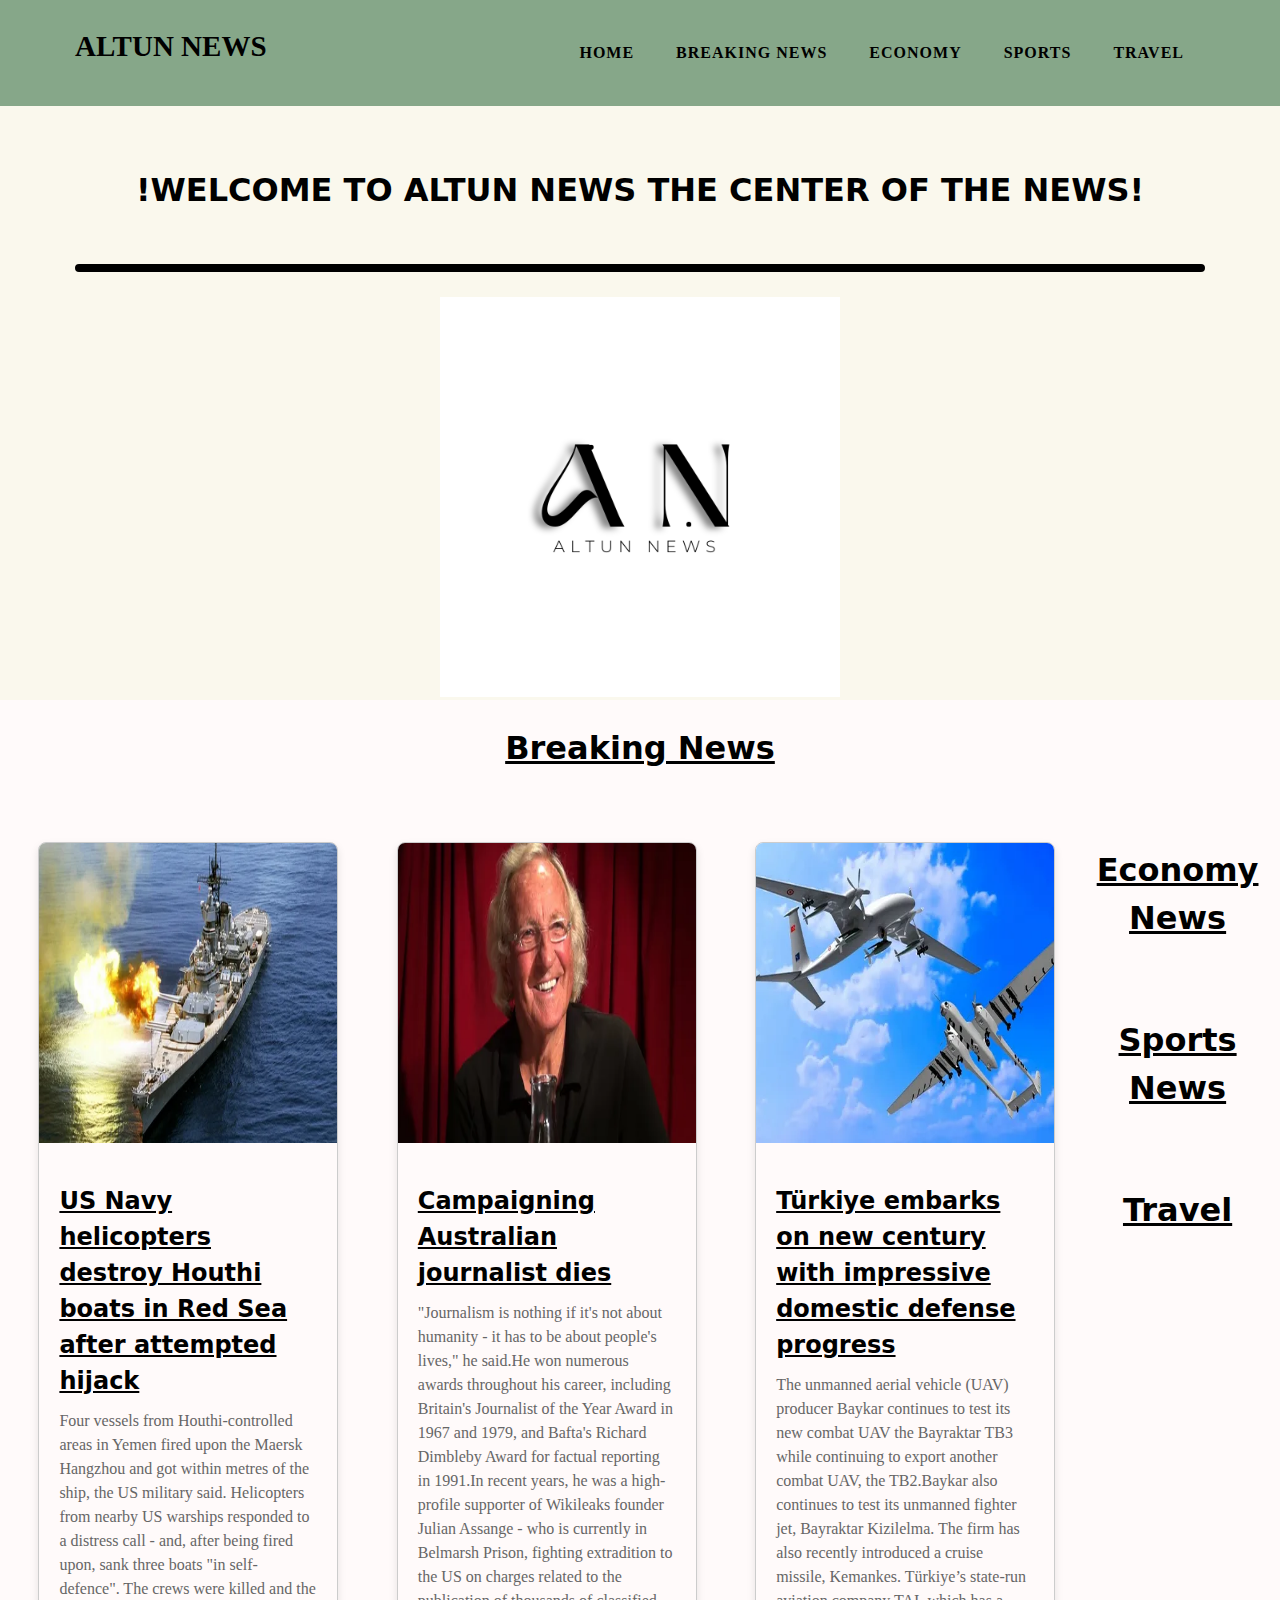
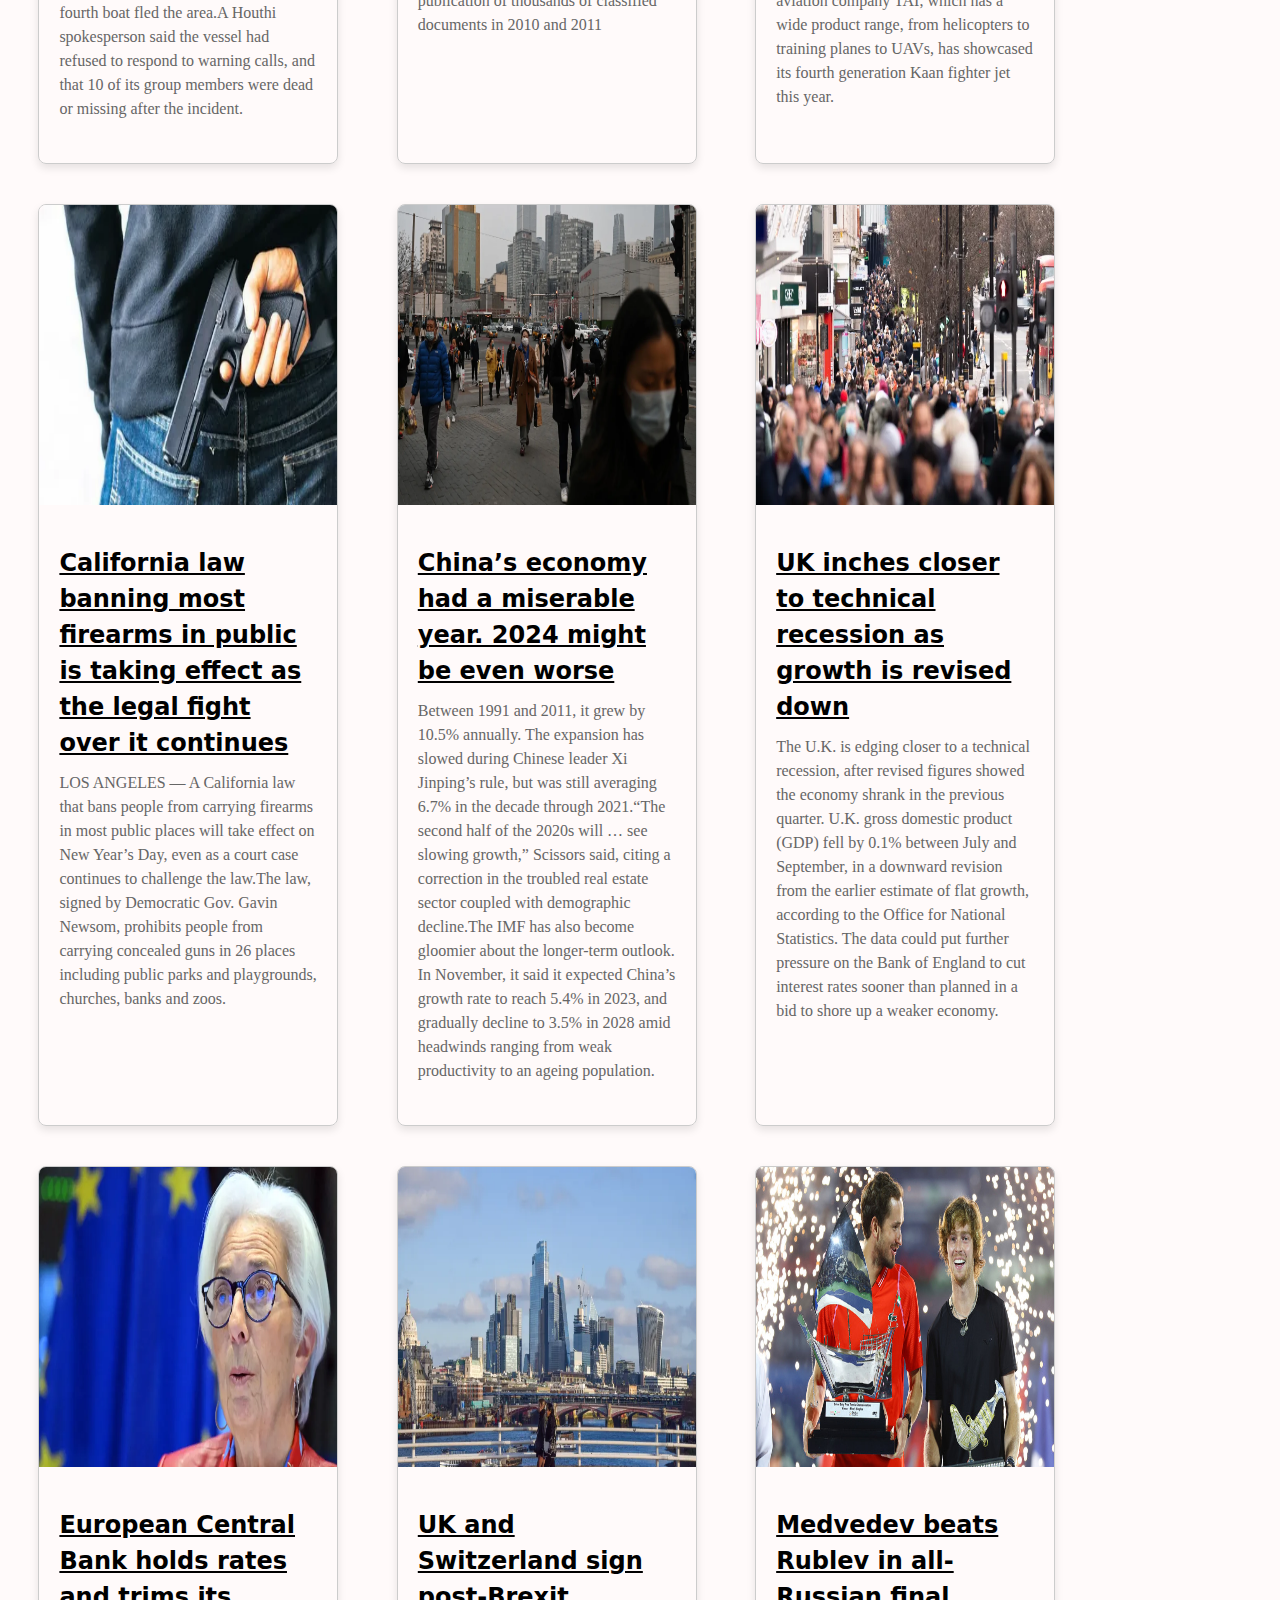
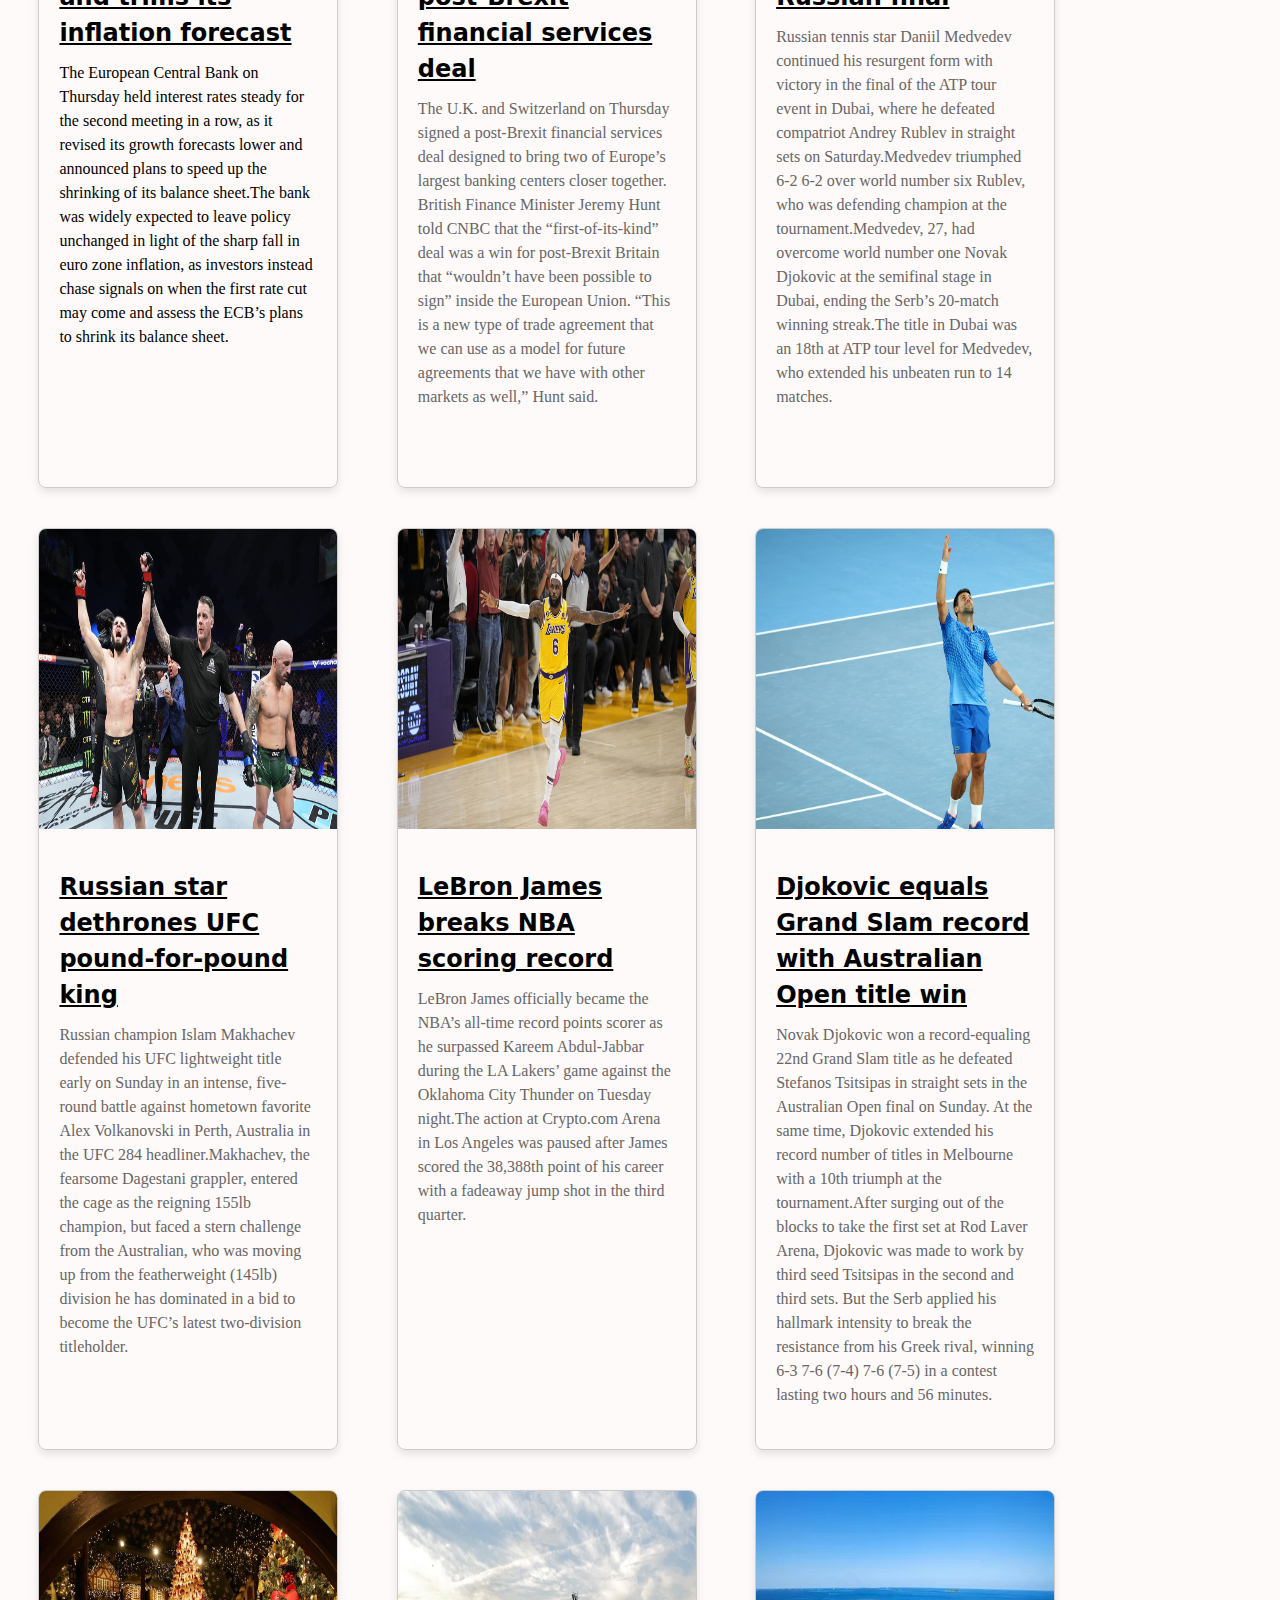
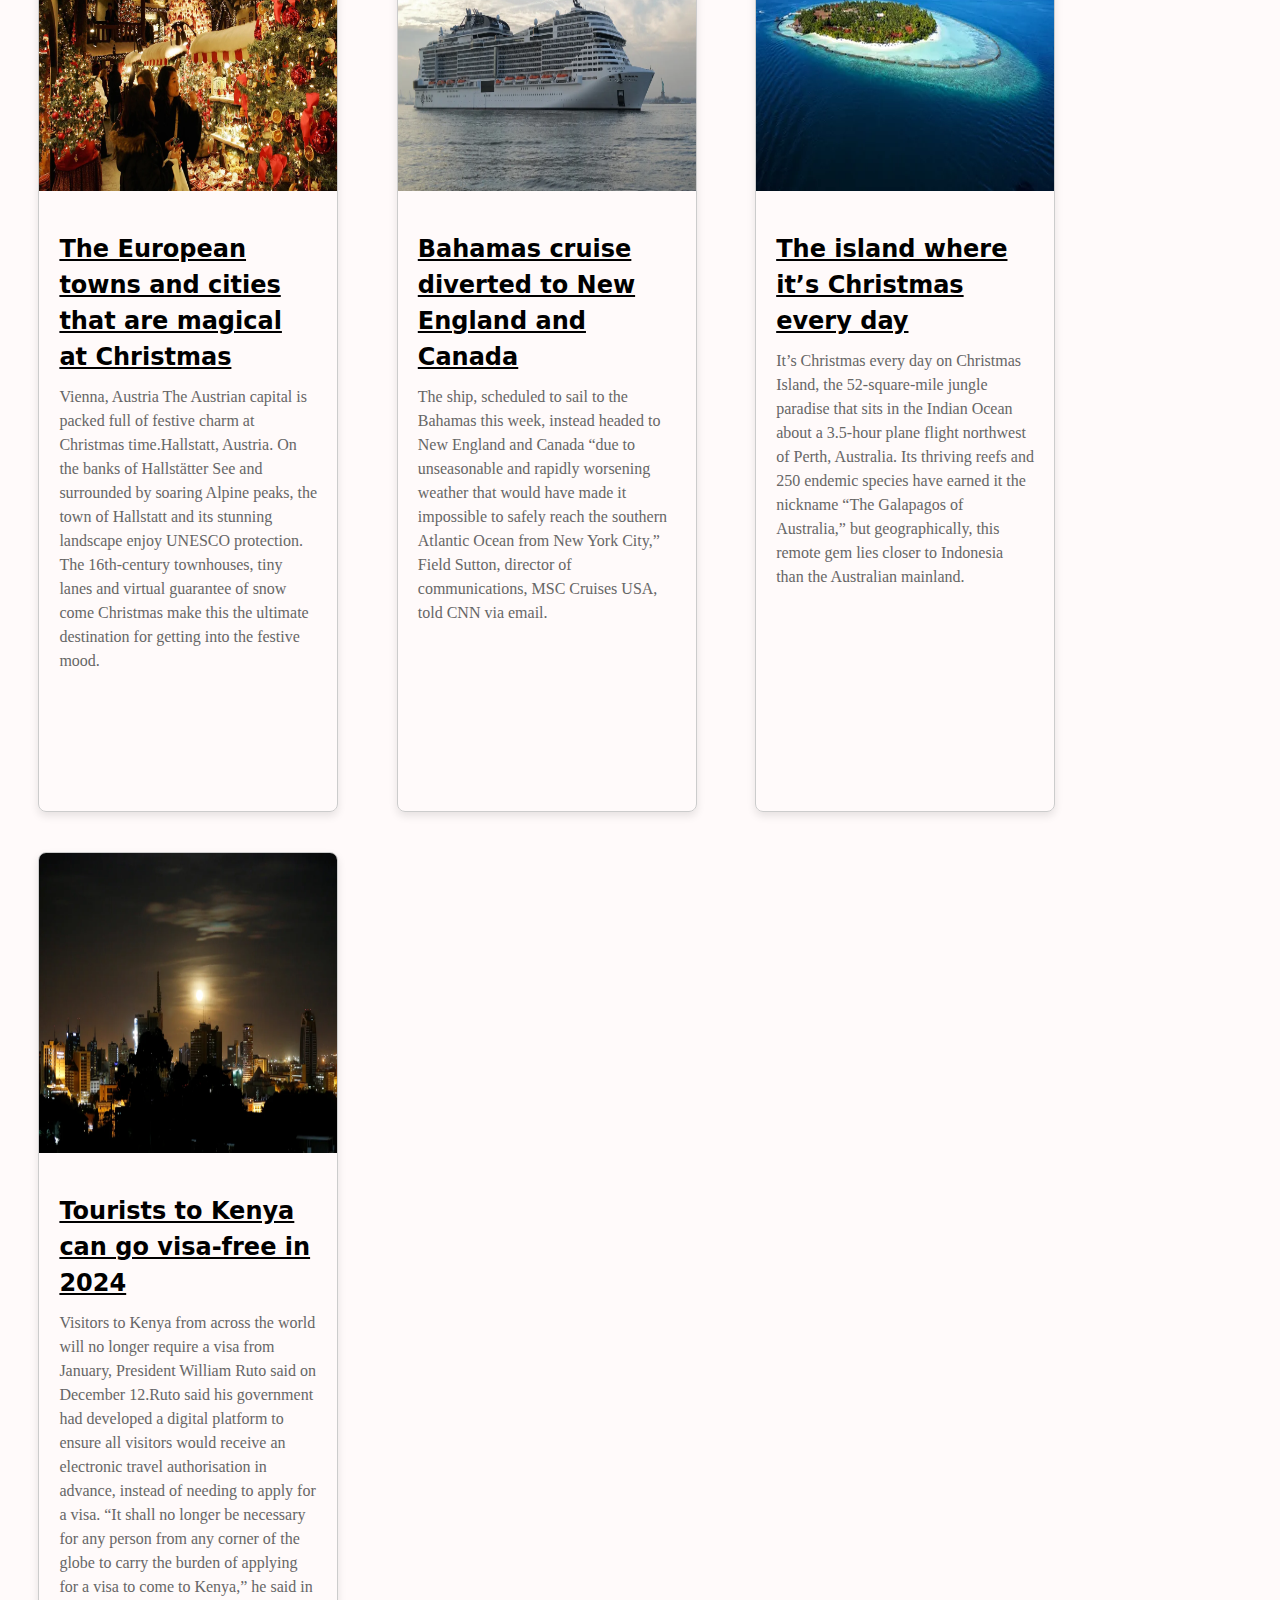
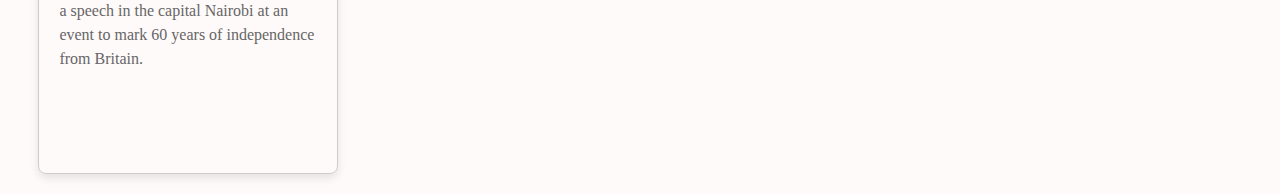
<file: Web Site/index.html>
<!DOCTYPE html>
<html lang="en">

<head>
  <meta charset="UTF-8">
  <meta name="viewport" content="width=device-width, initial-scale=1.0">
  <title>ALTUN NEWS</title>
  <link rel="stylesheet" href="style.css">
</head>

<body>
  <nav>
    <div class="container clearfix">
      <div id="logo-box">
        <a href="/" class="logo text-uppercase">
          Altun News
        </a>
      </div>

      <div id="nav-links">
        <ul>
          <li class="nav-item text-uppercase">
            <a href="./index.html" class="nav-link" >
              Home
            </a>
          </li>

          <li class="nav-item text-uppercase">
            <a href="./breaking.html" class="nav-link">
              Breaking News
            </a>
          </li>


          <li class="nav-item text-uppercase">
            <a href="./economy.html" class="nav-link">
              Economy
            </a>
          </li>

          <li class="nav-item text-uppercase">
            <a href="./sports.html" class="nav-link">
              Sports
            </a>
          </li>

          <li class="nav-item text-uppercase">
            <a href="./travel.html" class="nav-link">
              Travel
            </a>
          </li>

        </ul>

      </div>
    </div>
  </nav>

  <header>
    <div class="container">
      <h1 class="" text-uppercase>!WELCOME TO ALTUN NEWS THE CENTER OF THE NEWS!</h1>
      <hr class="star-light">
      <img id="img-one" src="images/Logo.png" class="img-card">


    </div>
  </header>

  <br>
  <h1 style="text-align: center; text-decoration: underline;">Breaking News</h1>
  <div class="card">
    <img src="images/breakin_news1.webp" alt="Resim" class="card-image">
    <div class="card-content">
      <h3 style="color: black; text-decoration: underline;">US Navy helicopters destroy Houthi boats in Red Sea after attempted hijack</h3>
      <p>
        Four vessels from Houthi-controlled areas in Yemen fired upon the Maersk Hangzhou and got within metres of the
        ship, the US military said.
        Helicopters from nearby US warships responded to a distress call - and, after being fired upon, sank three boats
        "in self-defence".
        The crews were killed and the fourth boat fled the area.A Houthi spokesperson said the vessel had refused to
        respond to warning calls, and that 10 of its group members were dead or missing after the incident.

      </p>
      

    </div>
  </div>

  <div class="card">
    <img src="images/breaking_news2.webp" alt="Resim" class="card-image">
    <div class="card-content">
      <h3 style="color: black; text-decoration: underline;">Campaigning Australian journalist dies</h3>
      <p>"Journalism is nothing if it's not about humanity - it has to be about people's lives," he said.He won numerous
        awards throughout his career, including Britain's Journalist of the Year Award in 1967 and 1979,
        and Bafta's Richard Dimbleby Award for factual reporting in 1991.In recent years, he was a high-profile
        supporter of Wikileaks founder Julian Assange - who is currently in
        Belmarsh Prison, fighting extradition to the US on charges related to the publication of thousands of classified
        documents in 2010 and 2011
      </p>

    </div>
  </div>
  <div class="card">
    <img src="images/breaking_news3.webp" alt="Resim" class="card-image">
    <div class="card-content">
      <h3 style="color: black; text-decoration: underline;">Türkiye embarks on new century with impressive domestic
        defense progress</h3>
      <p>The unmanned aerial vehicle (UAV) producer Baykar continues to test its new combat UAV the Bayraktar TB3 while
        continuing to export another combat UAV, the TB2.Baykar also continues to test its unmanned fighter jet,
        Bayraktar Kizilelma. The firm has also recently introduced a cruise missile, Kemankes.
        Türkiye’s state-run aviation company TAI, which has a wide product range, from helicopters to training planes to
        UAVs, has showcased its fourth generation Kaan fighter jet this year.
      </p>

    </div>
  </div>
  <div class="card">
    <img src="images/breaking_news4.webp" alt="Resim" class="card-image">
    <div class="card-content">
      <h3 style="color: black; text-decoration: underline;">California law banning most firearms in public is taking
        effect as the legal fight over it continues</h3>
      <p>LOS ANGELES — A California law that bans people from carrying firearms in most public places will take effect
        on New Year’s Day, even as a court case continues to challenge the law.The law, signed by Democratic Gov. Gavin
        Newsom, prohibits people from carrying concealed guns in 26 places including public parks and playgrounds,
        churches, banks and zoos.
      </p>

    </div>
  </div>


  <br>
  <h1 style="text-align: center; text-decoration: underline;">Economy News</h1>
  <div class="card">
    <img src="images/economy_news1.webp" alt="Resim" class="card-image">
    <div class="card-content">
      <h3 style="color: black; text-decoration: underline;">China’s economy had a miserable year. 2024 might be even
        worse</h3>
      <p> Between 1991 and 2011, it grew by 10.5% annually. The expansion has slowed during Chinese leader Xi
        Jinping’s rule, but was still averaging 6.7% in the decade through 2021.“The second half of the 2020s will … see
        slowing growth,” Scissors said, citing a correction in the troubled real estate sector coupled with demographic
        decline.The IMF has also become gloomier about the longer-term outlook. In November, it said it expected China’s
        growth
        rate to reach 5.4% in 2023, and gradually decline to 3.5% in 2028 amid headwinds ranging from weak productivity
        to an ageing population.</p>

    </div>
  </div>

  <div class="card">
    <img src="images/economy_news2.webp" alt="Resim" class="card-image">
    <div class="card-content">
      <h3 style="color: black; text-decoration: underline;">UK inches closer to technical recession as growth is revised
        down</h3>
      <p>The U.K. is edging closer to a technical recession, after revised figures showed the economy shrank in the
        previous quarter.
        U.K. gross domestic product (GDP) fell by 0.1% between July and September, in a downward revision from the
        earlier estimate of flat growth, according to the Office for National Statistics.
        The data could put further pressure on the Bank of England to cut interest rates sooner than planned in a bid to
        shore up a weaker economy.</p>


    </div>
  </div>
  <div class="card">
    <img src="images/economy_news3.webp" alt="Resim" class="card-image">
    <div class="card-content">
      <h3 style="color: black; text-decoration: underline;">European Central Bank holds rates and trims its inflation
        forecast</h3>
      The European Central Bank on Thursday held interest rates
      steady for the second meeting in a row, as it revised its growth forecasts lower and announced plans to speed up
      the shrinking of its balance sheet.The bank was widely expected to leave policy unchanged in light of the sharp
      fall in euro zone inflation, as
      investors instead chase signals on when the first rate cut may come and assess the ECB’s plans to shrink its
      balance sheet.
      </p>


    </div>
  </div>
  <div class="card">
    <img src="images/economy_news4.webp" alt="Resim" class="card-image">
    <div class="card-content">
      <h3 style="color: black; text-decoration: underline;">UK and Switzerland sign post-Brexit financial services deal
      </h3>
      <p>The U.K. and Switzerland on Thursday signed a post-Brexit financial services deal designed to bring two of
        Europe’s largest banking centers closer together.
        British Finance Minister Jeremy Hunt told CNBC that the “first-of-its-kind” deal was a win for post-Brexit
        Britain that “wouldn’t have been possible to sign” inside the European Union.
        “This is a new type of trade agreement that we can use as a model for future agreements that we have with other
        markets as well,” Hunt said.
      </p>


    </div>
  </div>

  <br>
  <h1 style="text-align: center; text-decoration: underline;">Sports News</h1>
  <div class="card">
    <img src="images/sports_news1.jpg" alt="Resim" class="card-image">
    <div class="card-content">
      <h3 style="color: black; text-decoration: underline;">Medvedev beats Rublev in all-Russian final</h3>
      <p>Russian tennis star Daniil Medvedev continued his resurgent form with victory in the final of the ATP tour
        event in Dubai, where he defeated compatriot Andrey Rublev in straight sets on Saturday.Medvedev triumphed 6-2
        6-2 over world number six Rublev, who was defending champion at the tournament.Medvedev, 27, had overcome world
        number one Novak Djokovic at the semifinal stage in Dubai, ending the Serb’s
        20-match winning streak.The title in Dubai was an 18th at ATP tour level for Medvedev, who extended his unbeaten
        run to 14 matches.
      </p>


    </div>
  </div>


  <div class="card">
    <img src="images/sports_news2.jpg" alt="Resim" class="card-image">
    <div class="card-content">
      <h3 style="color: black; text-decoration: underline;">Russian star dethrones UFC pound-for-pound king</h3>
      <p>Russian champion Islam Makhachev defended his UFC lightweight title early on Sunday in an intense, five-round
        battle against hometown favorite Alex Volkanovski in Perth, Australia in the UFC 284 headliner.Makhachev, the
        fearsome Dagestani grappler, entered the cage as the reigning 155lb champion, but faced a stern challenge from
        the Australian, who was moving up from the featherweight (145lb) division he has dominated in a bid to become
        the UFC’s latest two-division titleholder.</p>


    </div>
  </div>
  <div class="card">
    <img src="images/sports_news3.jpg" alt="Resim" class="card-image">
    <div class="card-content">
      <h3 style="color: black; text-decoration: underline;">LeBron James breaks NBA scoring record</h3>
      <p>LeBron James officially became the NBA’s all-time record points scorer as he surpassed Kareem Abdul-Jabbar
        during the LA Lakers’ game against the Oklahoma City Thunder on Tuesday night.The action at Crypto.com Arena in
        Los Angeles was paused after James scored the 38,388th point of his career
        with a fadeaway jump shot in the third quarter.</p>


    </div>
  </div>

  <div class="card">
    <img src="images/sport_news4.jpg" style="width: 147%;" alt="Resim" class="card-image">
    <div class="card-content">
      <h3 style="color: black; text-decoration: underline;">Djokovic equals Grand Slam record with Australian Open title
        win</h3>
      <p>Novak Djokovic won a record-equaling 22nd Grand Slam title as he defeated Stefanos Tsitsipas in straight sets
        in the Australian Open final on Sunday. At the same time, Djokovic extended his record number of titles in
        Melbourne with a 10th triumph at the tournament.After surging out of the blocks to take the first set at Rod
        Laver Arena, Djokovic was made to work by third seed Tsitsipas in the second and third sets. But the Serb
        applied his hallmark intensity to break the resistance from his Greek rival, winning 6-3 7-6 (7-4) 7-6 (7-5) in
        a contest lasting two hours and 56 minutes.</p>


    </div>
  </div>

  <br>
  <h1 style="text-align: center; text-decoration: underline;">Travel</h1>
  <div class="card">
    <img src="images/travel_news1.webp" alt="Resim" class="card-image">
    <div class="card-content">
      <h3 style="color: black; text-decoration: underline;">The European towns and cities that are magical at Christmas
      </h3>
      <p>Vienna, Austria
        The Austrian capital is packed full of festive charm at Christmas time.Hallstatt, Austria.
        On the banks of Hallstätter See and surrounded by soaring Alpine peaks, the town of Hallstatt and its stunning
        landscape enjoy UNESCO protection.
        The 16th-century townhouses, tiny lanes and virtual guarantee of snow come Christmas make this the ultimate
        destination for getting into the festive mood.
    </div>
  </div>

  <div class="card">
    <img src="images/travel_news2.webp" alt=" Resim" class="card-image">
    <div class="card-content">
      <h3 style="color: black; text-decoration: underline;">Bahamas cruise diverted to New England and Canada</h3>
      <p>The ship, scheduled to sail to the Bahamas this week, instead headed to New England and Canada “due to
        unseasonable and rapidly worsening weather that would have made it impossible to safely reach the southern
        Atlantic Ocean from New York City,” Field Sutton, director of communications, MSC Cruises USA, told CNN via
        email.
      </p>


    </div>
  </div>
  <div class="card">
    <img src="images/tarvel_news3.webp" alt="Resim" class="card-image">
    <div class="card-content">
      <h3 style="color: black; text-decoration: underline;">The island where it’s Christmas every day</h3>
      <p>
        It’s Christmas every day on Christmas Island, the 52-square-mile jungle paradise that sits in the Indian Ocean
        about a 3.5-hour plane flight northwest of Perth, Australia. Its thriving reefs and 250 endemic species have
        earned it the nickname “The Galapagos of Australia,” but geographically, this remote gem lies closer to
        Indonesia than the Australian mainland.
      </p>


    </div>
  </div>
  <div class="card">
    <img src="images/travel_news4.webp" alt="Resim" class="card-image">
    <div class="card-content">
      <h3 style="color: black; text-decoration: underline;">Tourists to Kenya can go visa-free in 2024</h3>
      <p>Visitors to Kenya from across the world will no longer require a visa from January, President William Ruto said
        on December 12.Ruto said his government had developed a digital platform to ensure all visitors would receive an
        electronic travel authorisation in advance, instead of needing to apply for a visa.
        “It shall no longer be necessary for any person from any corner of the globe to carry the burden of applying for
        a visa to come to Kenya,” he said in a speech in the capital Nairobi at an event to mark 60 years of
        independence from Britain.</p>


    </div>
  </div>
  
</body>

</html>
</file>
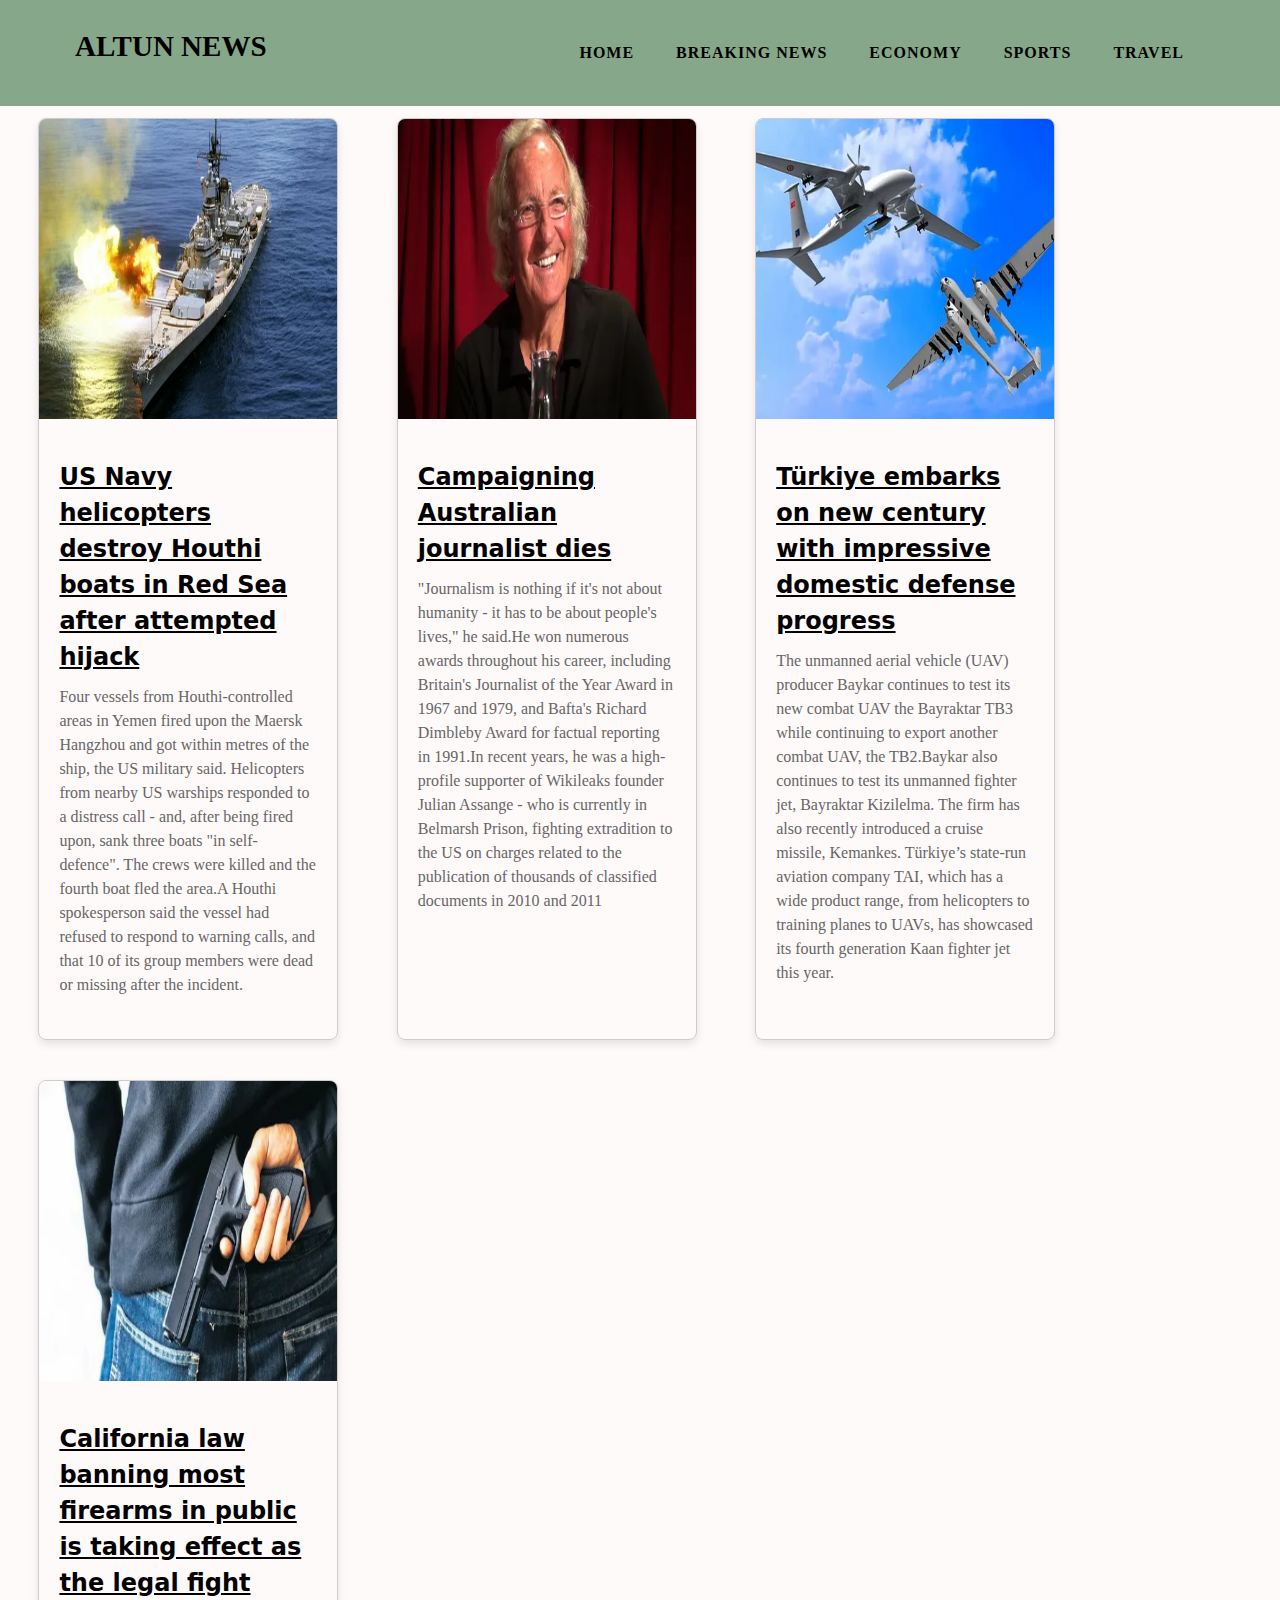
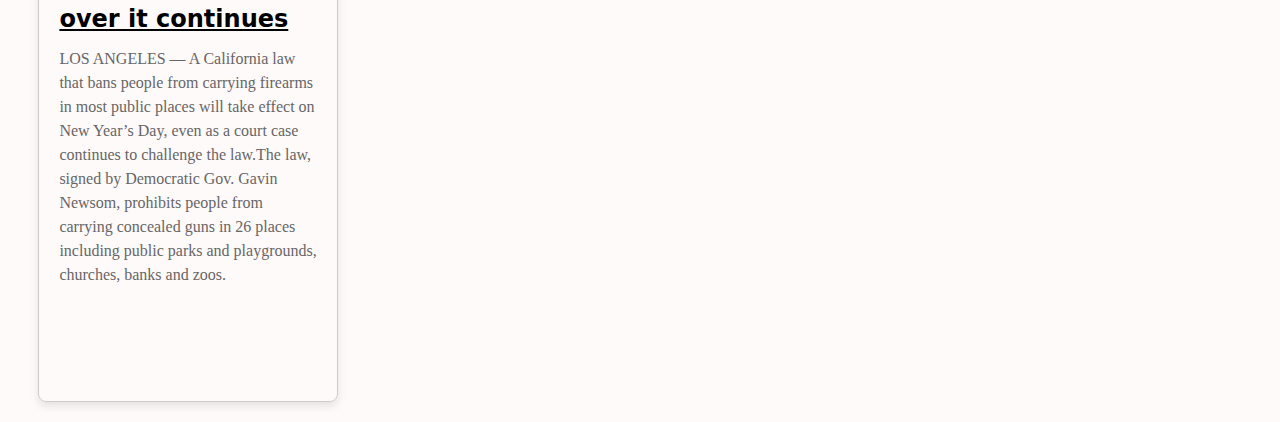
<file: Web Site/breaking.html>
<!DOCTYPE html>
<html lang="en">
<head>
    <meta charset="UTF-8">
    <meta name="viewport" content="width=device-width, initial-scale=1.0">
    <title>ALTUN NEWS</title>
    <link rel="stylesheet" href="./style.css">
</head>
<body>
    <nav>
        <div class="container clearfix">
          <div id="logo-box">
            <a href="/" class="logo text-uppercase">
              Altun News
            </a>
          </div>
    
          <div id="nav-links">
            <ul>
              <li class="nav-item text-uppercase">
                <a href="./index.html" class="nav-link" >
                  Home
                </a>
              </li>
    
              <li class="nav-item text-uppercase">
                <a href="./breaking.html" class="nav-link">
                  Breaking News
                </a>
              </li>
    
    
              <li class="nav-item text-uppercase">
                <a href="./economy.html" class="nav-link">
                  Economy
                </a>
              </li>
    
              <li class="nav-item text-uppercase">
                <a href="./sports.html" class="nav-link">
                  Sports
                </a>
              </li>
    
              <li class="nav-item text-uppercase">
                <a href="./travel.html" class="nav-link">
                  Travel
                </a>
              </li>
    
            </ul>
    
          </div>
        </div>
      </nav>
    
    <div class="breaking">
        <h1  class="breaking" style="text-align: center; text-decoration: underline;">Breaking News</h1>
        <a  name="breaking" href=""></a>
        <div class="card">
          <img src="images/breakin_news1.webp" alt="Resim" class="card-image">
          <div class="card-content">
            <h3 style="color: black; text-decoration: underline;">US Navy helicopters destroy Houthi boats in Red Sea after attempted hijack</h3>
            <p>
              Four vessels from Houthi-controlled areas in Yemen fired upon the Maersk Hangzhou and got within metres of the
              ship, the US military said.
              Helicopters from nearby US warships responded to a distress call - and, after being fired upon, sank three boats
              "in self-defence".
              The crews were killed and the fourth boat fled the area.A Houthi spokesperson said the vessel had refused to
              respond to warning calls, and that 10 of its group members were dead or missing after the incident.
      
            </p>
            
      
          </div>
        </div>
      
        <div class="card">
          <img src="images/breaking_news2.webp" alt="Resim" class="card-image">
          <div class="card-content">
            <h3 style="color: black; text-decoration: underline;">Campaigning Australian journalist dies</h3>
            <p>"Journalism is nothing if it's not about humanity - it has to be about people's lives," he said.He won numerous
              awards throughout his career, including Britain's Journalist of the Year Award in 1967 and 1979,
              and Bafta's Richard Dimbleby Award for factual reporting in 1991.In recent years, he was a high-profile
              supporter of Wikileaks founder Julian Assange - who is currently in
              Belmarsh Prison, fighting extradition to the US on charges related to the publication of thousands of classified
              documents in 2010 and 2011
            </p>
      
          </div>
        </div>
        <div class="card">
          <img src="images/breaking_news3.webp" alt="Resim" class="card-image">
          <div class="card-content">
            <h3 style="color: black; text-decoration: underline;">Türkiye embarks on new century with impressive domestic
              defense progress</h3>
            <p>The unmanned aerial vehicle (UAV) producer Baykar continues to test its new combat UAV the Bayraktar TB3 while
              continuing to export another combat UAV, the TB2.Baykar also continues to test its unmanned fighter jet,
              Bayraktar Kizilelma. The firm has also recently introduced a cruise missile, Kemankes.
              Türkiye’s state-run aviation company TAI, which has a wide product range, from helicopters to training planes to
              UAVs, has showcased its fourth generation Kaan fighter jet this year.
            </p>
      
          </div>
        </div>
        <div class="card">
          <img src="images/breaking_news4.webp" alt="Resim" class="card-image">
          <div class="card-content">
            <h3 style="color: black; text-decoration: underline;">California law banning most firearms in public is taking
              effect as the legal fight over it continues</h3>
            <p>LOS ANGELES — A California law that bans people from carrying firearms in most public places will take effect
              on New Year’s Day, even as a court case continues to challenge the law.The law, signed by Democratic Gov. Gavin
              Newsom, prohibits people from carrying concealed guns in 26 places including public parks and playgrounds,
              churches, banks and zoos.
            </p>
      
          </div>
        </div>
      </div>
</body>
</html>
</file>
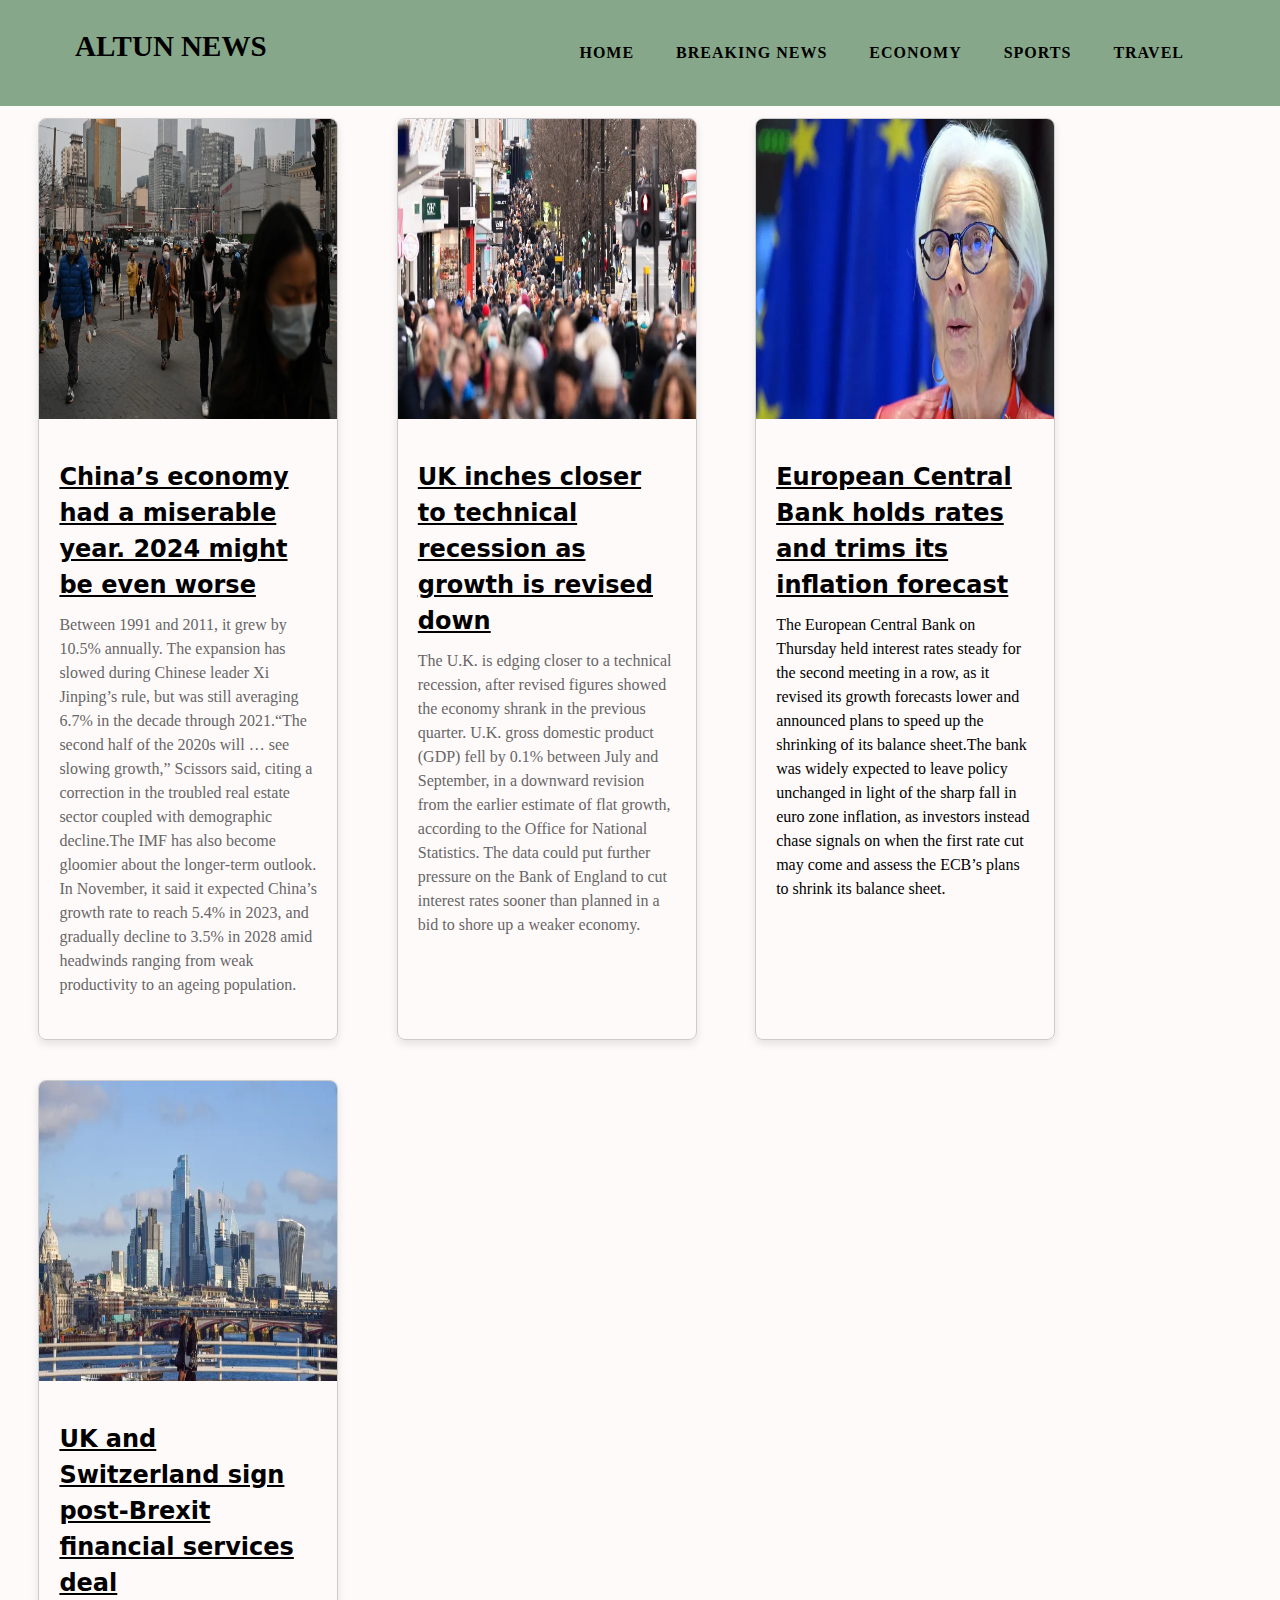
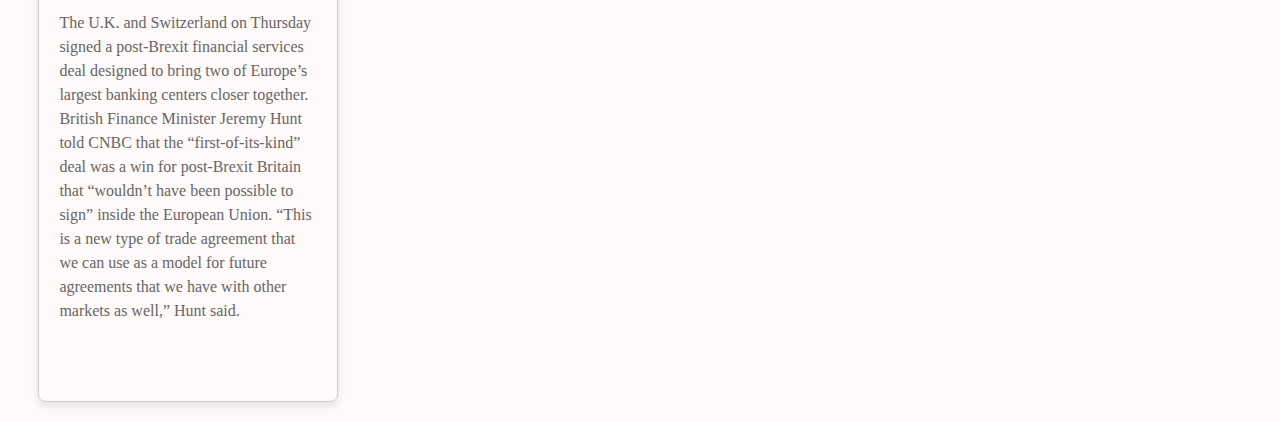
<file: Web Site/economy.html>
<!DOCTYPE html>
<html lang="en">
<head>
    <meta charset="UTF-8">
    <meta name="viewport" content="width=device-width, initial-scale=1.0">
    <title>ALTUN NEWS</title>
    <link rel="stylesheet" href="style.css">
</head>
<body>
    <nav>
        <div class="container clearfix">
          <div id="logo-box">
            <a href="/" class="logo text-uppercase">
              Altun News
            </a>
          </div>
    
          <div id="nav-links">
            <ul>
              <li class="nav-item text-uppercase">
                <a href="./index.html" class="nav-link" >
                  Home
                </a>
              </li>
    
              <li class="nav-item text-uppercase">
                <a href="./breaking.html" class="nav-link">
                  Breaking News
                </a>
              </li>
    
    
              <li class="nav-item text-uppercase">
                <a href="./economy.html" class="nav-link">
                  Economy
                </a>
              </li>
    
              <li class="nav-item text-uppercase">
                <a href="./sports.html" class="nav-link">
                  Sports
                </a>
              </li>
    
              <li class="nav-item text-uppercase">
                <a href="./travel.html" class="nav-link">
                  Travel
                </a>
              </li>
    
            </ul>
    
          </div>
        </div>
      </nav>
    
    <div class="economydiv">
        <h1 style="text-align: center; text-decoration: underline;">Economy News</h1>
        <div class="card">
          <img src="images/economy_news1.webp" alt="Resim" class="card-image">
          <div class="card-content">
            <h3 style="color: black; text-decoration: underline;">China’s economy had a miserable year. 2024 might be even
              worse</h3>
            <p> Between 1991 and 2011, it grew by 10.5% annually. The expansion has slowed during Chinese leader Xi
              Jinping’s rule, but was still averaging 6.7% in the decade through 2021.“The second half of the 2020s will … see
              slowing growth,” Scissors said, citing a correction in the troubled real estate sector coupled with demographic
              decline.The IMF has also become gloomier about the longer-term outlook. In November, it said it expected China’s
              growth
              rate to reach 5.4% in 2023, and gradually decline to 3.5% in 2028 amid headwinds ranging from weak productivity
              to an ageing population.</p>
      
          </div>
        </div>
      
        <div class="card">
          <img src="images/economy_news2.webp" alt="Resim" class="card-image">
          <div class="card-content">
            <h3 style="color: black; text-decoration: underline;">UK inches closer to technical recession as growth is revised
              down</h3>
            <p>The U.K. is edging closer to a technical recession, after revised figures showed the economy shrank in the
              previous quarter.
              U.K. gross domestic product (GDP) fell by 0.1% between July and September, in a downward revision from the
              earlier estimate of flat growth, according to the Office for National Statistics.
              The data could put further pressure on the Bank of England to cut interest rates sooner than planned in a bid to
              shore up a weaker economy.</p>
      
      
          </div>
        </div>
        <div class="card">
          <img src="images/economy_news3.webp" alt="Resim" class="card-image">
          <div class="card-content">
            <h3 style="color: black; text-decoration: underline;">European Central Bank holds rates and trims its inflation
              forecast</h3>
            The European Central Bank on Thursday held interest rates
            steady for the second meeting in a row, as it revised its growth forecasts lower and announced plans to speed up
            the shrinking of its balance sheet.The bank was widely expected to leave policy unchanged in light of the sharp
            fall in euro zone inflation, as
            investors instead chase signals on when the first rate cut may come and assess the ECB’s plans to shrink its
            balance sheet.
            </p>
      
      
          </div>
        </div>
        <div class="card">
          <img src="images/economy_news4.webp" alt="Resim" class="card-image">
          <div class="card-content">
            <h3 style="color: black; text-decoration: underline;">UK and Switzerland sign post-Brexit financial services deal
            </h3>
            <p>The U.K. and Switzerland on Thursday signed a post-Brexit financial services deal designed to bring two of
              Europe’s largest banking centers closer together.
              British Finance Minister Jeremy Hunt told CNBC that the “first-of-its-kind” deal was a win for post-Brexit
              Britain that “wouldn’t have been possible to sign” inside the European Union.
              “This is a new type of trade agreement that we can use as a model for future agreements that we have with other
              markets as well,” Hunt said.
            </p>
      
      
          </div>
        </div>
      </div>
</body>
</html>
</file>
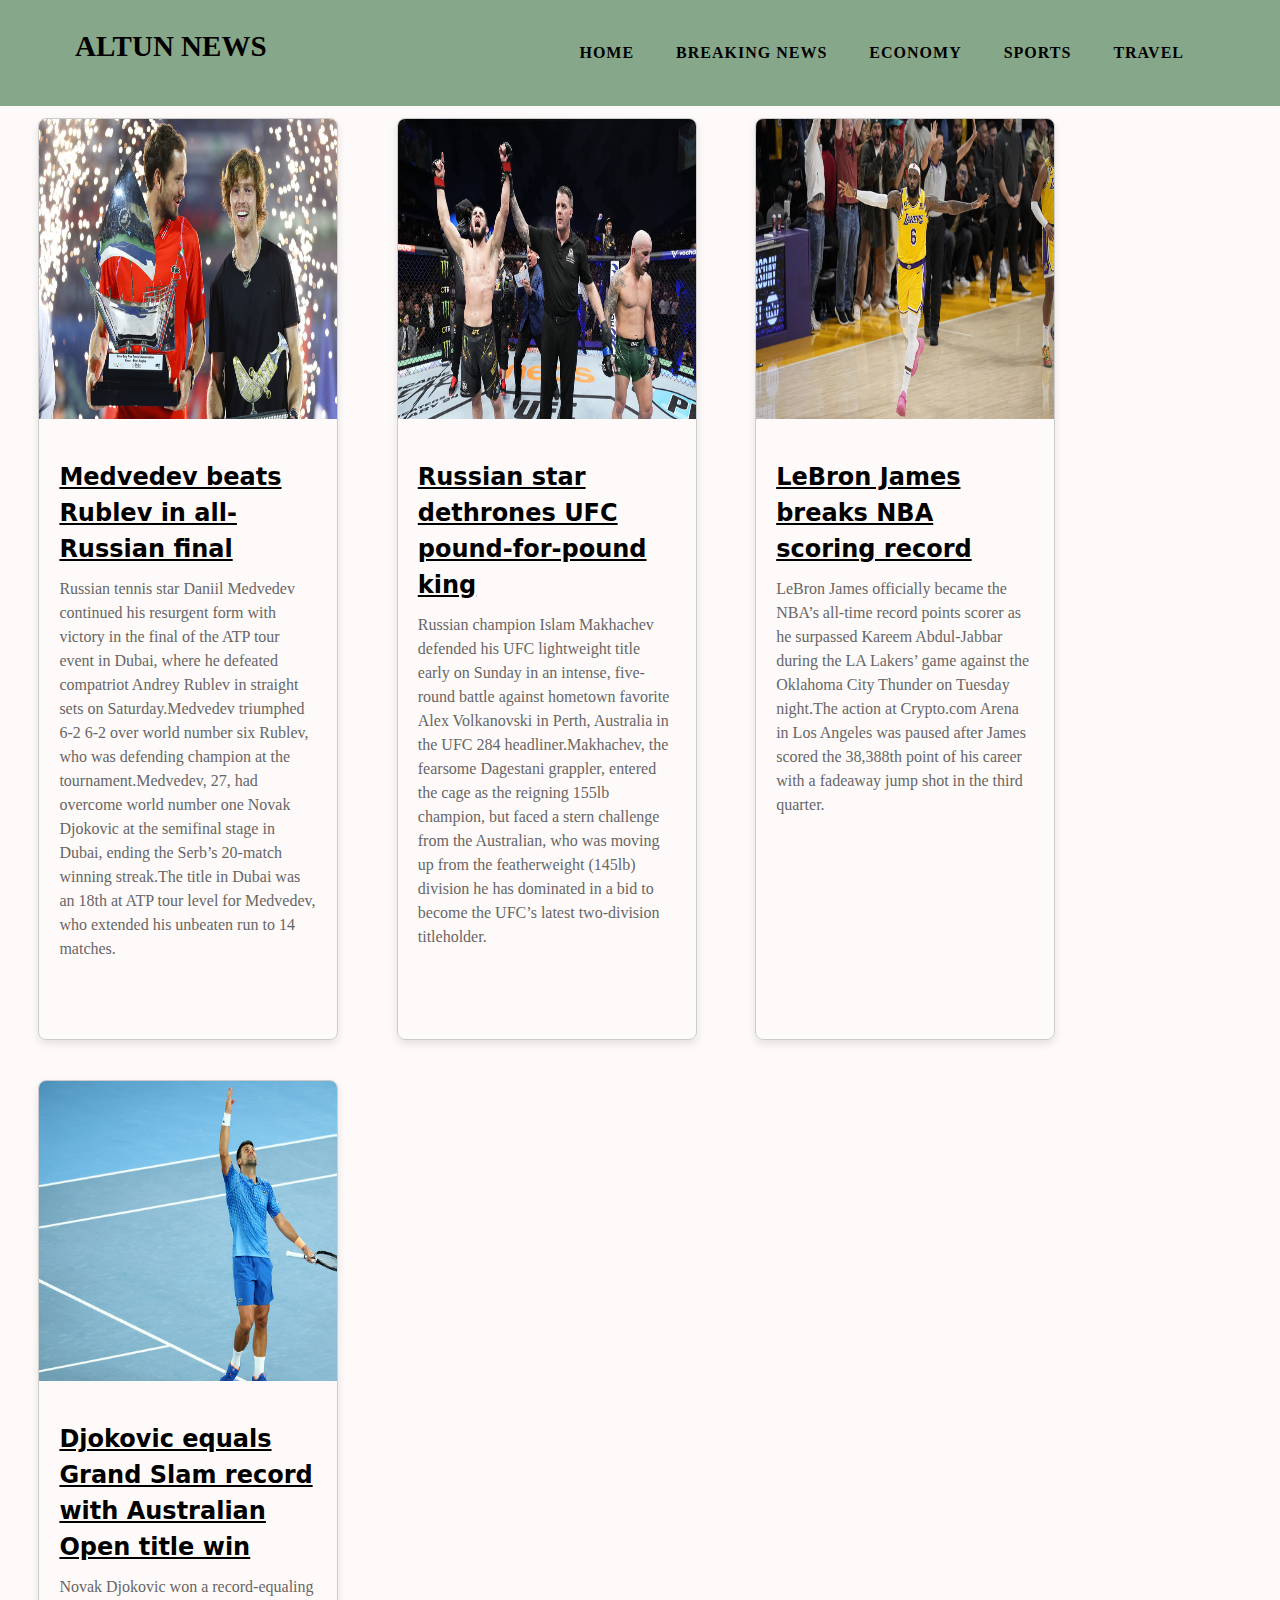
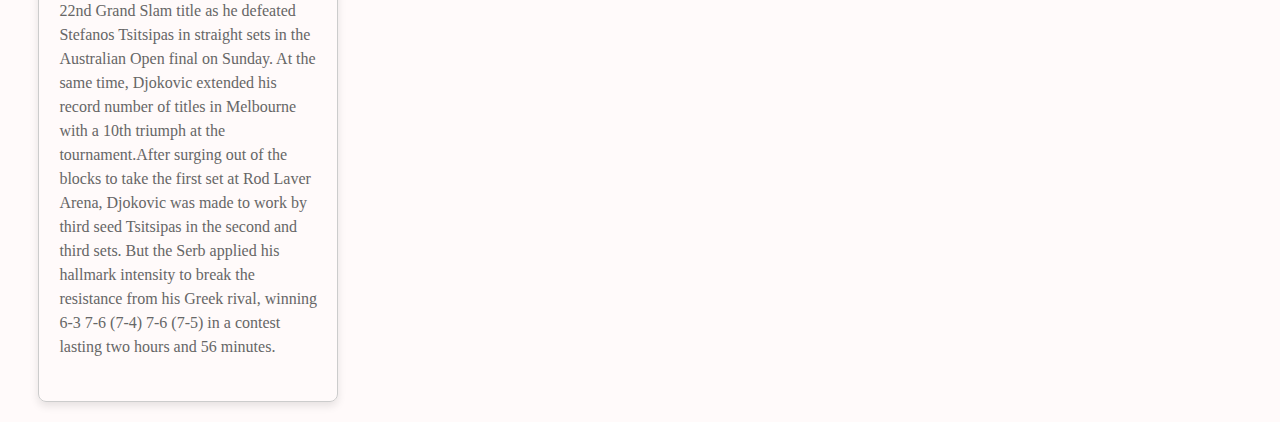
<file: Web Site/sports.html>
<!DOCTYPE html>
<html lang="en">
<head>
    <meta charset="UTF-8">
    <meta name="viewport" content="width=device-width, initial-scale=1.0">
    <title>ALTUN NEWS</title>
    <link rel="stylesheet" href="style.css">
</head>
<body>
    <nav>
        <div class="container clearfix">
          <div id="logo-box">
            <a href="/" class="logo text-uppercase">
              Altun News
            </a>

          </div>
    
          <div id="nav-links">
            <ul>
              <li class="nav-item text-uppercase">
                <a href="./index.html" class="nav-link" >
                  Home
                </a>
              </li>
    
              <li class="nav-item text-uppercase">
                <a href="./breaking.html" class="nav-link">
                  Breaking News
                </a>
              </li>
    
    
              <li class="nav-item text-uppercase">
                <a href="./economy.html" class="nav-link">
                  Economy
                </a>
              </li>
    
              <li class="nav-item text-uppercase">
                <a href="./sports.html" class="nav-link">
                  Sports
                </a>
              </li>
    
              <li class="nav-item text-uppercase">
                <a href="./travel.html" class="nav-link">
                  Travel
                </a>
              </li>
    
            </ul>
    
          </div>
        </div>
      </nav>
    
    <div class="sportsdiv">
        <h1 style="text-align: center; text-decoration: underline;">Sports News</h1>
        <div class="card">
          <img src="images/sports_news1.jpg" alt="Resim" class="card-image">
          <div class="card-content">
            <h3 style="color: black; text-decoration: underline;">Medvedev beats Rublev in all-Russian final</h3>
            <p>Russian tennis star Daniil Medvedev continued his resurgent form with victory in the final of the ATP tour
              event in Dubai, where he defeated compatriot Andrey Rublev in straight sets on Saturday.Medvedev triumphed 6-2
              6-2 over world number six Rublev, who was defending champion at the tournament.Medvedev, 27, had overcome world
              number one Novak Djokovic at the semifinal stage in Dubai, ending the Serb’s
              20-match winning streak.The title in Dubai was an 18th at ATP tour level for Medvedev, who extended his unbeaten
              run to 14 matches.
            </p>
      
      
          </div>
        </div>
      
      
        <div class="card">
          <img src="images/sports_news2.jpg" alt="Resim" class="card-image">
          <div class="card-content">
            <h3 style="color: black; text-decoration: underline;">Russian star dethrones UFC pound-for-pound king</h3>
            <p>Russian champion Islam Makhachev defended his UFC lightweight title early on Sunday in an intense, five-round
              battle against hometown favorite Alex Volkanovski in Perth, Australia in the UFC 284 headliner.Makhachev, the
              fearsome Dagestani grappler, entered the cage as the reigning 155lb champion, but faced a stern challenge from
              the Australian, who was moving up from the featherweight (145lb) division he has dominated in a bid to become
              the UFC’s latest two-division titleholder.</p>
      
      
          </div>
        </div>
        <div class="card">
          <img src="images/sports_news3.jpg" alt="Resim" class="card-image">
          <div class="card-content">
            <h3 style="color: black; text-decoration: underline;">LeBron James breaks NBA scoring record</h3>
            <p>LeBron James officially became the NBA’s all-time record points scorer as he surpassed Kareem Abdul-Jabbar
              during the LA Lakers’ game against the Oklahoma City Thunder on Tuesday night.The action at Crypto.com Arena in
              Los Angeles was paused after James scored the 38,388th point of his career
              with a fadeaway jump shot in the third quarter.</p>
      
      
          </div>
        </div>
      
        <div class="card">
          <img src="images/sport_news4.jpg" style="width: 147%;" alt="Resim" class="card-image">
          <div class="card-content">
            <h3 style="color: black; text-decoration: underline;">Djokovic equals Grand Slam record with Australian Open title
              win</h3>
            <p>Novak Djokovic won a record-equaling 22nd Grand Slam title as he defeated Stefanos Tsitsipas in straight sets
              in the Australian Open final on Sunday. At the same time, Djokovic extended his record number of titles in
              Melbourne with a 10th triumph at the tournament.After surging out of the blocks to take the first set at Rod
              Laver Arena, Djokovic was made to work by third seed Tsitsipas in the second and third sets. But the Serb
              applied his hallmark intensity to break the resistance from his Greek rival, winning 6-3 7-6 (7-4) 7-6 (7-5) in
              a contest lasting two hours and 56 minutes.</p>
      
      
          </div>
        </div>
       </div>
</body>
</html>
</file>
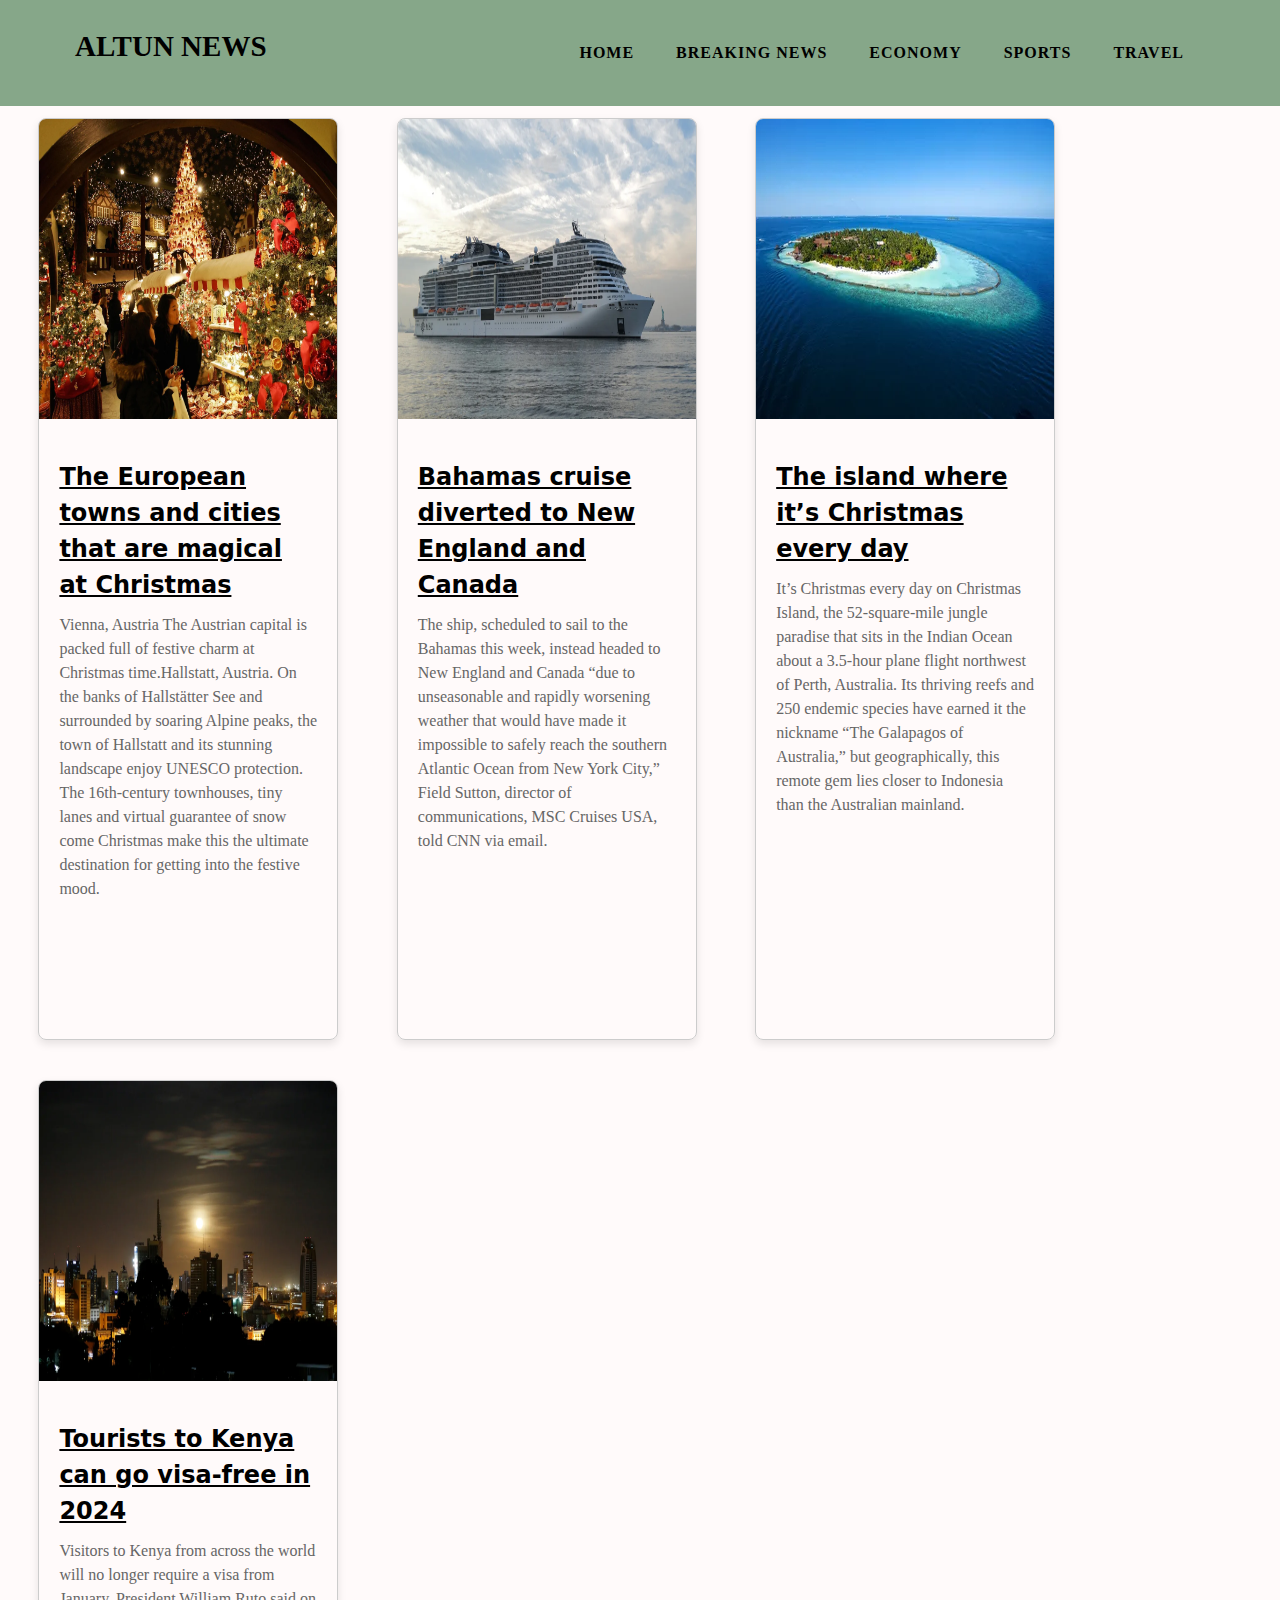
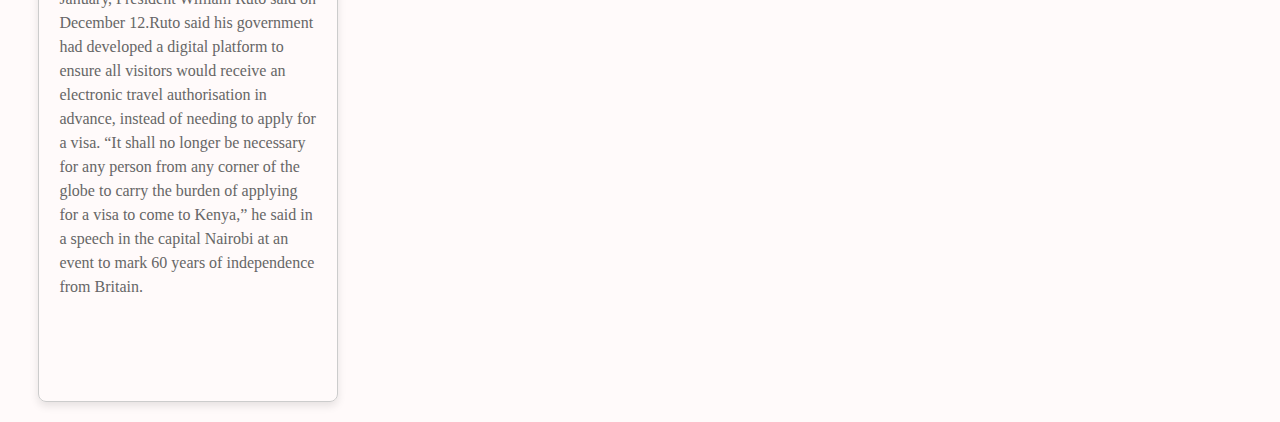
<file: Web Site/travel.html>
<!DOCTYPE html>
<html lang="en">
<head>
    <meta charset="UTF-8">
    <meta name="viewport" content="width=device-width, initial-scale=1.0">
    <title>ALTUN NEWS</title>
    <link rel="stylesheet" href="style.css">
</head>
<body>
    <nav>
        <div class="container clearfix">
          <div id="logo-box">
            <a href="/" class="logo text-uppercase">
              Altun News
            </a>
          </div>
    
          <div id="nav-links">
            <ul>
              <li class="nav-item text-uppercase">
                <a href="./index.html" class="nav-link" >
                  Home
                </a>
              </li>
    
              <li class="nav-item text-uppercase">
                <a href="./breaking.html" class="nav-link">
                  Breaking News
                </a>
              </li>
    
    
              <li class="nav-item text-uppercase">
                <a href="./economy.html" class="nav-link">
                  Economy
                </a>
              </li>
    
              <li class="nav-item text-uppercase">
                <a href="./sports.html" class="nav-link">
                  Sports
                </a>
              </li>
    
              <li class="nav-item text-uppercase">
                <a href="./travel.html" class="nav-link">
                  Travel
                </a>
              </li>
    
            </ul>
    
          </div>
        </div>
      </nav>
    
  <div class="traveldiv">
    <h1 style="text-align: center; text-decoration: underline;">Travel</h1>
    <div class="card">
      <img src="images/travel_news1.webp" alt="Resim" class="card-image">
      <div class="card-content">
        <h3 style="color: black; text-decoration: underline;">The European towns and cities that are magical at Christmas
        </h3>
        <p>Vienna, Austria
          The Austrian capital is packed full of festive charm at Christmas time.Hallstatt, Austria.
          On the banks of Hallstätter See and surrounded by soaring Alpine peaks, the town of Hallstatt and its stunning
          landscape enjoy UNESCO protection.
          The 16th-century townhouses, tiny lanes and virtual guarantee of snow come Christmas make this the ultimate
          destination for getting into the festive mood.
      </div>
    </div>
  
    <div class="card">
      <img src="images/travel_news2.webp" alt=" Resim" class="card-image">
      <div class="card-content">
        <h3 style="color: black; text-decoration: underline;">Bahamas cruise diverted to New England and Canada</h3>
        <p>The ship, scheduled to sail to the Bahamas this week, instead headed to New England and Canada “due to
          unseasonable and rapidly worsening weather that would have made it impossible to safely reach the southern
          Atlantic Ocean from New York City,” Field Sutton, director of communications, MSC Cruises USA, told CNN via
          email.
        </p>
  
  
      </div>
    </div>
    <div class="card">
      <img src="images/tarvel_news3.webp" alt="Resim" class="card-image">
      <div class="card-content">
        <h3 style="color: black; text-decoration: underline;">The island where it’s Christmas every day</h3>
        <p>
          It’s Christmas every day on Christmas Island, the 52-square-mile jungle paradise that sits in the Indian Ocean
          about a 3.5-hour plane flight northwest of Perth, Australia. Its thriving reefs and 250 endemic species have
          earned it the nickname “The Galapagos of Australia,” but geographically, this remote gem lies closer to
          Indonesia than the Australian mainland.
        </p>
  
  
      </div>
    </div>
    <div class="card">
      <img src="images/travel_news4.webp" alt="Resim" class="card-image">
      <div class="card-content">
        <h3 style="color: black; text-decoration: underline;">Tourists to Kenya can go visa-free in 2024</h3>
        <p>Visitors to Kenya from across the world will no longer require a visa from January, President William Ruto said
          on December 12.Ruto said his government had developed a digital platform to ensure all visitors would receive an
          electronic travel authorisation in advance, instead of needing to apply for a visa.
          “It shall no longer be necessary for any person from any corner of the globe to carry the burden of applying for
          a visa to come to Kenya,” he said in a speech in the capital Nairobi at an event to mark 60 years of
          independence from Britain.</p>
  
  
      </div>
    </div>
  </div>
</body>
</html>
</file>
<file: Web Site/style.css>
* {
    padding: 0;
    margin: 0;
    box-sizing: border-box;
}

html {
    font-size: 10px;
}

body {
    font-size: 1.6rem;
    font-weight: 400;
    line-height: 1.5;
    background-color: #FFFAFA;
}

.container {
    width: 1140px;
    margin-left: auto;
    margin-right: auto;
    padding-left: 0.5rem;
    padding-right: 0.5rem;
}


a {
    text-decoration: none;
}

ul {
    list-style-type: none;
}

.img-card {
    max-width: 400px;
    height: auto;


}

h1,h2,h3,h4,h5,h6 {
    font-weight: 700;
    font-family: system-ui, -apple-system, BlinkMacSystemFont,
        'Segoe UI', Roboto, Oxygen, Ubuntu, Cantarell,
        'Open Sans', 'Helvetica Neue', sans-serif;
    margin-bottom: 50px;
}

.clearfix:after {
    content: "";
    display: block;
    clear: both;
}


.text-uppercase {
    text-transform: uppercase;
}

/* Navbar */

nav {
    width: 100%;
    background-color: #86A789;
    color: #FFFAFA;
    padding-top: 2rem;
    padding-bottom: 2rem;
    position: fixed;
}

  

#logo-box {
    float: left;
    padding-top: 0.5rem;
}

#logo-box .logo {
    color: #000000;
    font-weight: 700;
    font-size: 2.9rem;

}

#nav-links {
    float: right;
}

#nav-links .nav-item {
    float: left;
    margin: 0.5rem;
}


#nav-links .nav-link {
    color: #000000;
    font-size: 1.6rem;
    font-weight: 700;
    display: block;
    padding: 1.6rem;
    letter-spacing: 0.1rem;
}

#nav-links .nav-link:hover {
    color: #ECE3CE;
}

header {
    background-color: #FAF8ED;
    height: 700px;
    padding-top: calc(106px + 6rem);
    text-align: center;
}

header h1 {
    color: black;
    

}


.star-light {
    border: none;
    border: 0.4rem solid black;
    border-radius: 10px;
    margin: 2.5rem auto;
}

#news {
    height: 600px;
    padding-top: 10rem;
    padding-bottom: 10rem;
    text-align: center;
    background-color:#FFFBEB;
}

#news h2 {
    font-size: 4.8rem;
    color: black;
}



.card {
    width: 300px;
    border: 1px solid #ccc;
    border-radius: 8px;
    overflow: hidden;
    margin: 20px;
    box-shadow: 0 4px 8px rgba(0, 0, 0, 0.1);
    float: left; 
    margin-left: 3%;
    
    }
    
    .card-image {
    width: 100%;
    height: 300px;
    display: block;
    
    }
    
    .card-content {
    padding: 20px;
    height: 600px;
    margin-top: 20px;
    }
    
    .card-content h3 {
    font-size: 1.5em;
    margin-bottom: 10px;
    }
    
    .card-content p {
    font-size: 1em;
    color: #666;
    margin-bottom: 15px;
    }
</file>
